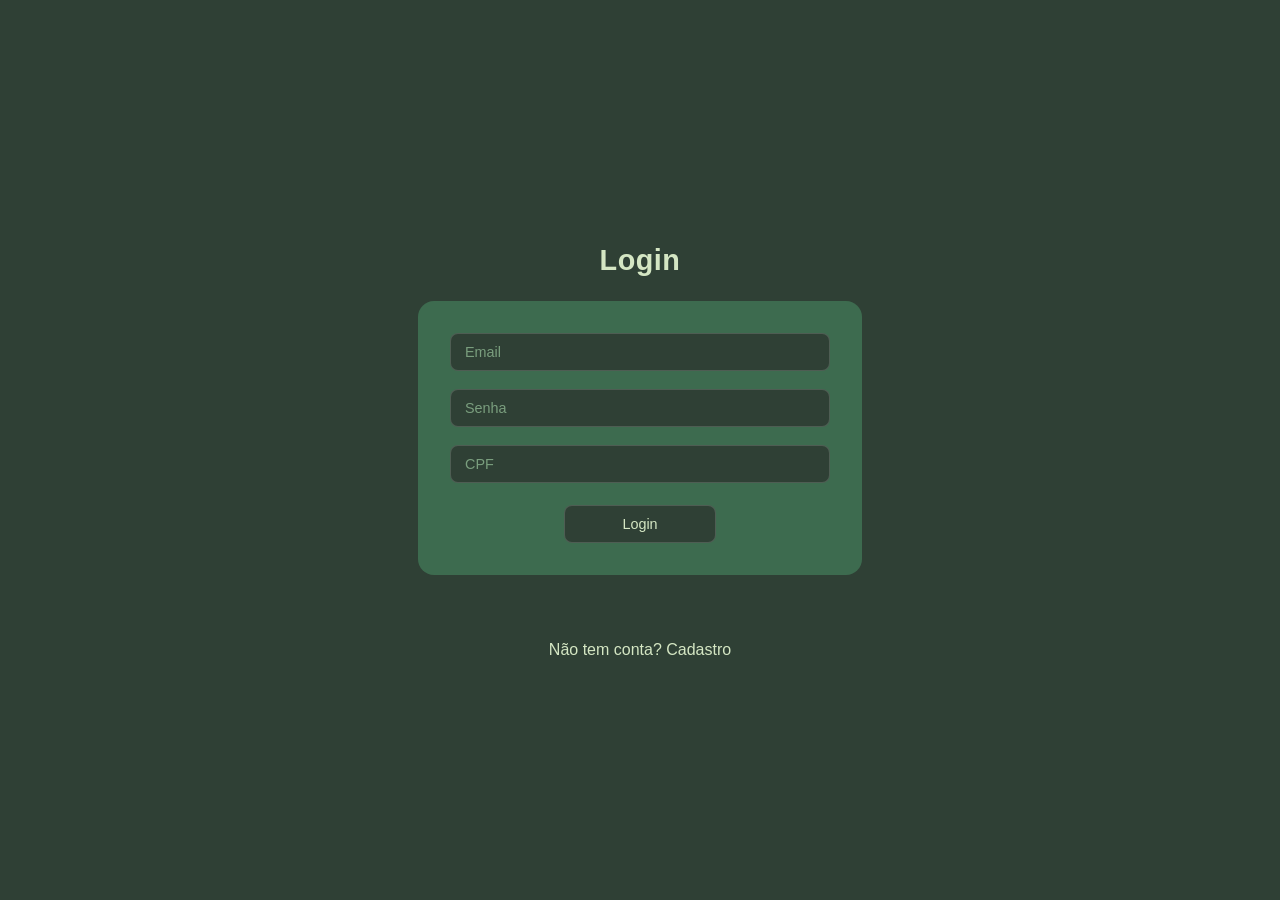
<file: web/index.html>
<!DOCTYPE html>
<html lang="en">
<head>
    <meta charset="UTF-8">
    <meta name="viewport" content="width=device-width, initial-scale=1.0">
    <link rel="stylesheet" href="../Css/login.css">
    <link rel="icon" href="../Assets/BananaPay-logo.png" type="image/png">  
    <title>BananaPay - Login</title>
</head>
<body>
    <h1> Login </h1>
    <div class="conteudo-2">
            <input class="input" type="text" id="email" placeholder="Email" required>
            <br>
            <input class="input" type="password" id="senha" placeholder="Senha" required>
            <br>
            <input class="input" type="text" id="cpf" placeholder="CPF" required>
            <br>
            <button id="button-logar" onclick="entrar()">Login</button>
    </div>
    <br>
    <p id="msg"></p>
    <p><a href="cadastro.html" id="a-cadastro">Não tem conta? Cadastro</a></p>

    <script src="../js/config.js"></script>
    <script src="../js/login.js"></script>
</body>
</html>
</file>
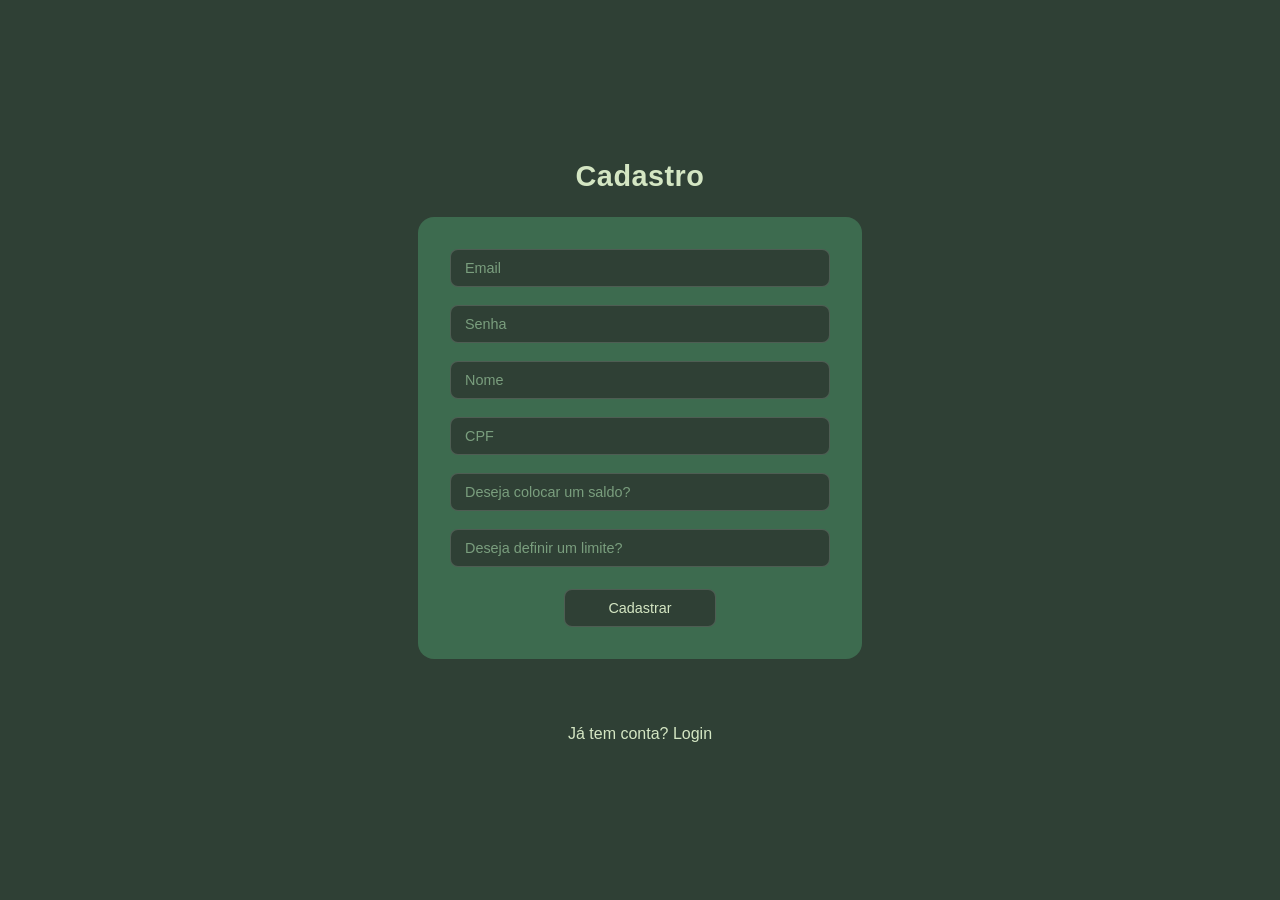
<file: web/cadastro.html>
<!DOCTYPE html>
<html lang="pt-BR">
<head>
    <meta charset="UTF-8">
    <meta name="viewport" content="width=device-width, initial-scale=1.0">
    <link rel="stylesheet" href="../Css/cadastro.css">
    <link rel="icon" href="../Assets/BananaPay-logo.png" id="#logo" type="image/png">
    
    <title>BananaPay - Cadastro</title>
</head>
<body>
    <h1>Cadastro</h1>
    <div class="conteudo-2">
        <input class="input" type="email" id="email" placeholder="Email" required>
        <br>
        <input class="input" type="password"  id="senha" placeholder="Senha" required>
        <br>
        <input class="input" type="text"  id="nome" placeholder="Nome" required>
        <br>
        <input class="input" type="text" id="cpf" placeholder="CPF" required>
        <br>
        <input class="input" type="number" id="saldo" placeholder="Deseja colocar um saldo?" required step="0.01">
        <br>
        <input class="input" type="number" id="limite" placeholder="Deseja definir um limite?" required step="0.01">
        <br> 
        
        <button id="button-cadastrar" onclick="handleCadastro()">Cadastrar</button>        
    </div>
    <br>

    <p id="msg"></p>
    <p><a href="index.html" id="a-login">Já tem conta? Login</a></p>

    <script src="../js/config.js"></script>
    <script src="../js/cadastro.js"></script>

    <script>
        const msg = document.getElementById('msg');
        
        function validarCPF(cpf) {
            cpf = cpf.replace(/[^\d]+/g,'');
            if(cpf.length !== 11) return false;
            if (/^(\d)\1+$/.test(cpf)) return false;

            let soma = 0;
            for (let i = 0; i < 9; i++) {
                soma += parseInt(cpf.charAt(i)) * (10 - i);
            }
            let resto = (soma * 10) % 11;
            if (resto === 10 || resto === 11) resto = 0;
            if (resto !== parseInt(cpf.charAt(9))) return false;

            soma = 0;
            for (let i = 0; i < 10; i++) {
                soma += parseInt(cpf.charAt(i)) * (11 - i);
            }
            resto = (soma * 10) % 11;
            if (resto === 10 || resto === 11) resto = 0;
            if (resto !== parseInt(cpf.charAt(10))) return false;

            return true;
        }

        function handleCadastro() {
            const cpf = document.getElementById('cpf').value;
            if (!validarCPF(cpf)) {
                msg.textContent = 'CPF inválido. Por favor, insira um CPF válido.';
                return;
            }
            msg.textContent = '';
            cadastrar();
        }
    </script>
</body>
</html>
</file>
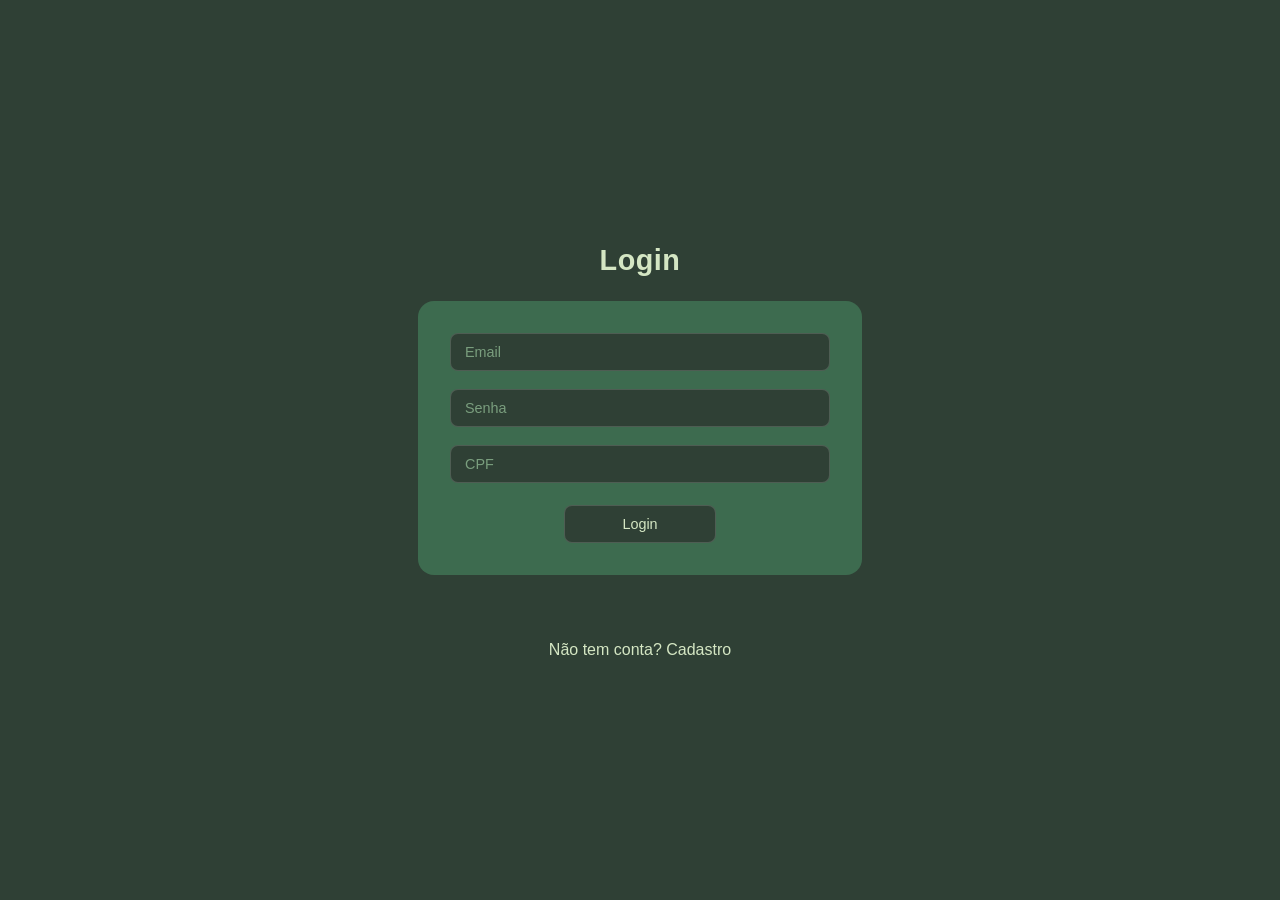
<file: web/conta.html>
<!DOCTYPE html>
<html lang="en">
<head>
    <meta charset="UTF-8">
    <meta name="viewport" content="width=device-width, initial-scale=1.0">
    <link rel="stylesheet" href="../Css/conta.css">
    <link rel="icon" href="../Assets/BananaPay-logo.png" type="image/png">

    <title>BananaPay - Conta</title>
</head>
<body class="body">
    <h1>Olá, <span id="nome">...</span></h1>

    <div class="conteudo-1">
        <p id="p-home">Saldo em conta : 
        <strong>R$ <span id="saldo">...</span></strong></p>

        <p>Limite de crédito : 
        <strong>R$ <span id="limite">...</span></strong></p>

        <div class="operacoes">
            <a class="button-operacoes" href="../web/depositar.html">Depositar</a>
            <a class="button-operacoes" href="../web/sacar.html">Sacar</a>
            <a class="button-operacoes" href="../web/transferir.html">Transferir</a>
            <a class="button-operacoes" href="../web/historico.html">Historico</a>
        </div>
    </div>

    <br>
    <a id="button1" href="#" onclick="sair()">Sair</a>

    <script src="../js/config.js"></script>
    <script src="../js/conta.js"></script>
</body>
</html>
</file>
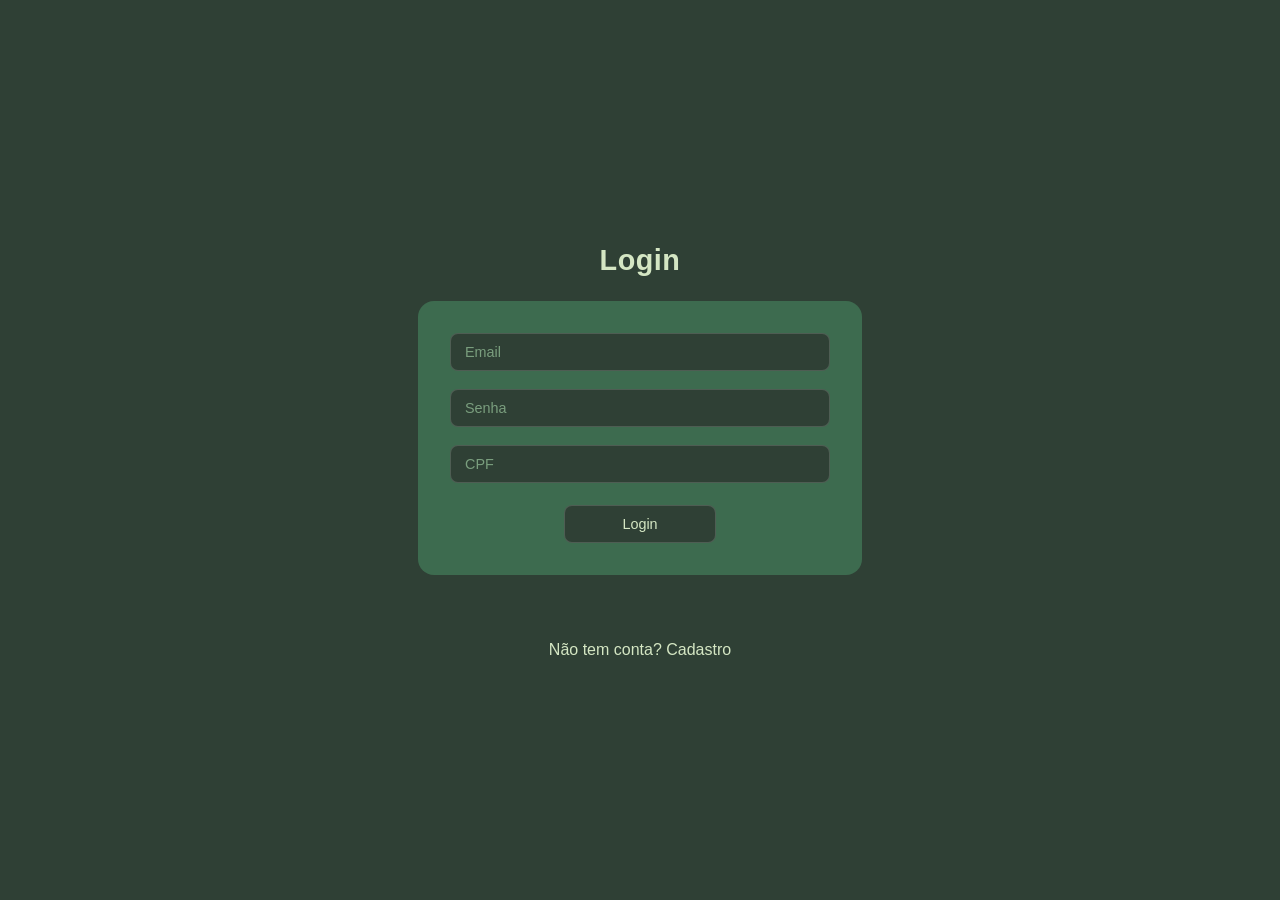
<file: web/depositar.html>
<!DOCTYPE html>
<html lang="en">
<head>
    <meta charset="UTF-8">
    <meta name="viewport" content="width=device-width, initial-scale=1.0">
    <link rel="stylesheet" href="../Css/depositar.css">
    <link rel="icon" href="../Assets/BananaPay-logo.png" type="image/png">
    <title>BananaPay - Depositar</title>
</head>
<body>
    <h1>Depositar</h1>
    <div class="conteudo-3">
        <input class="input" type="number" id="valorDep" placeholder="Valor do deposito" required step="0.01">
        <br>
        <button id="button-cadastrar" onclick="depositar()">Depositar</button>
        
    </div>
    <br>
    <p id="msgDep"></p>
    <a id="button1" href="../web/conta.html">Início</a>

    <script src="../js/config.js"></script>
    <script src="../js/conta.js"></script>
</body>
</html>
</file>
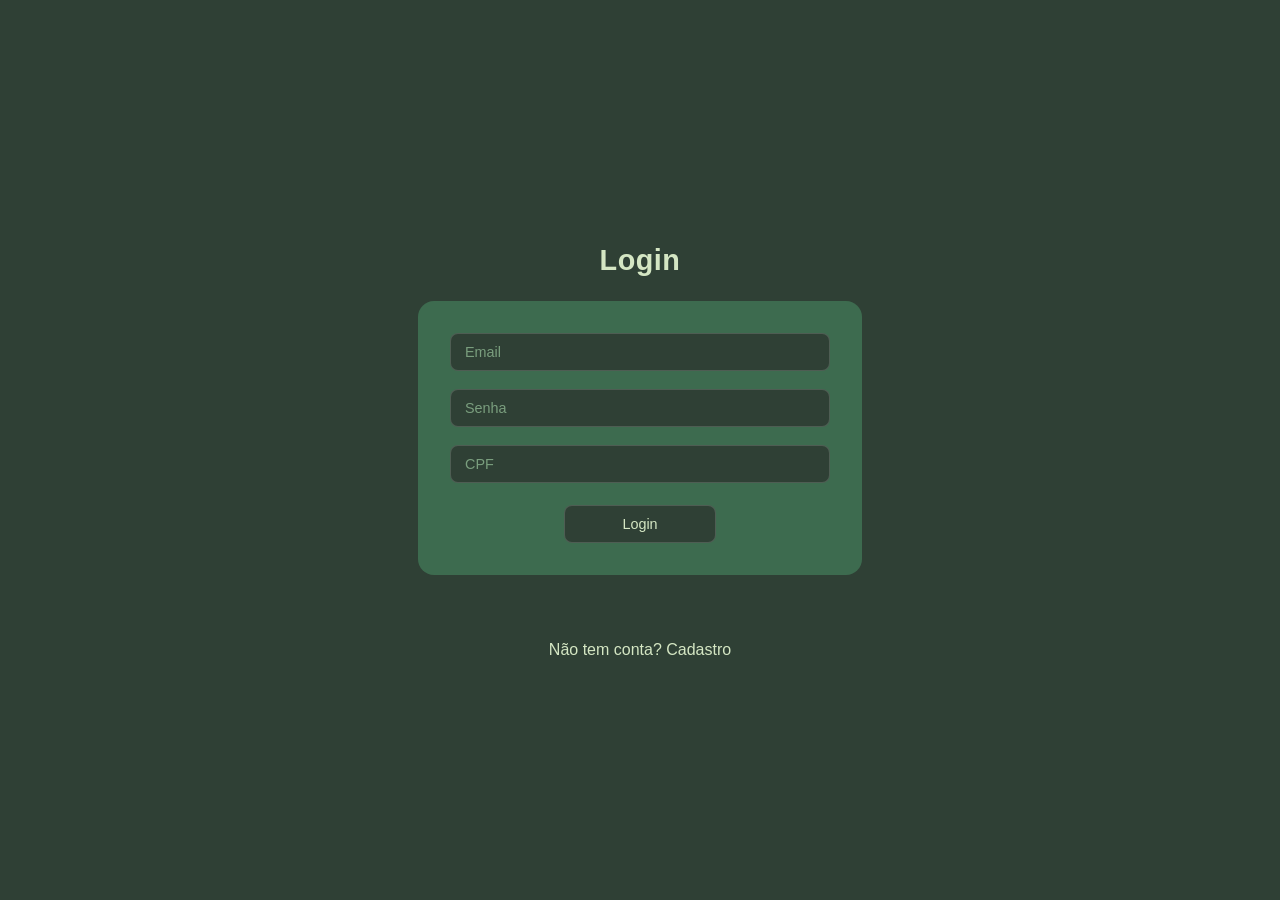
<file: web/historico.html>
<!DOCTYPE html>
<html lang="en">
<head>
    <meta charset="UTF-8">
    <meta name="viewport" content="width=device-width, initial-scale=1.0">
    <link rel="stylesheet" href="../Css/historico.css">
    <link rel="icon" href="../Assets/BananaPay-logo.png" type="image/png">
    <title>BananaPay - Histórico</title>
</head>
<body>
    <h1>Histórico de Transações</h1>

    <div class="conteudo-1">
        <div id="historico">
            <p>Carregando...</p>
        </div>
    </div>

    <br>
    <a id="button1" href="../web/conta.html">Voltar</a>

    <script src="../js/config.js"></script>
    <script src="../js/conta.js"></script>
    <script>
        carregarHistorico();
    </script>
</body>
</html>
</file>
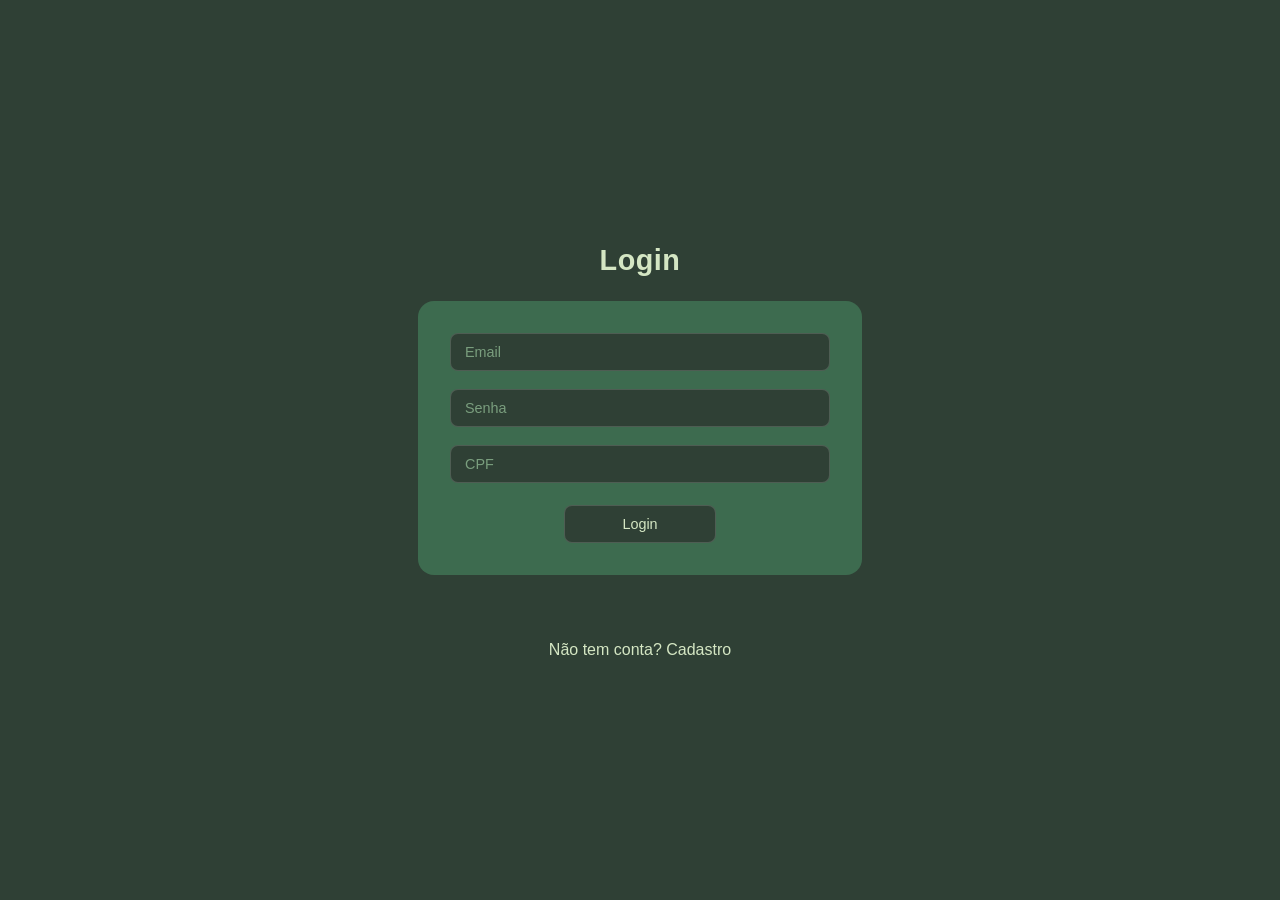
<file: web/sacar.html>
<!DOCTYPE html>
<html lang="en">
<head>
    <meta charset="UTF-8">
    <meta name="viewport" content="width=device-width, initial-scale=1.0">
    <link rel="stylesheet" href="../Css/depositar.css">
    <link rel="icon" href="../Assets/BananaPay-logo.png" type="image/png">
    <title>BananaPay - Sacar</title>
</head>
<body>
    <h1>Sacar</h1>
    <div class="conteudo-3">
        <input class="input" type="number" id="valorSaq" placeholder="Valor do saque" required step="0.01">
        <br>
        <button id="button-cadastrar" onclick="sacar()">Sacar</button>
    </div>
    <br>
    <p id="msgSaq"></p>
    <a id="button1" href="../web/conta.html">Início</a>

    <script src="../js/config.js"></script>
    <script src="../js/conta.js"></script>
</body>
</html>
</file>
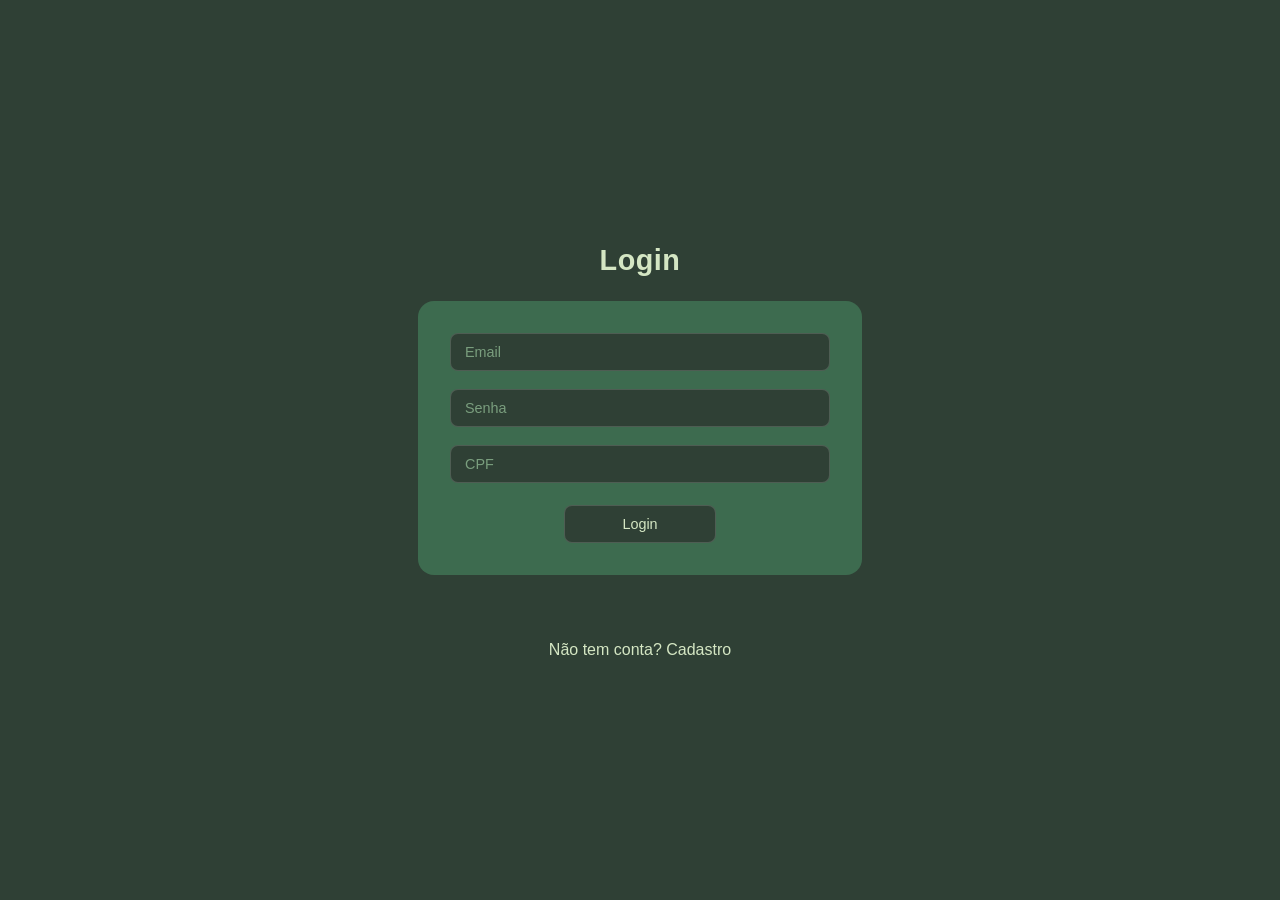
<file: web/transferir.html>
<!DOCTYPE html>
<html lang="en">
<head>
    <meta charset="UTF-8">
    <meta name="viewport" content="width=device-width, initial-scale=1.0">
    <link rel="stylesheet" href="../Css/depositar.css">
    <link rel="icon" href="../Assets/BananaPay-logo.png" type="image/png">
    <title>BananaPay - Transferir</title>
</head>
<body>
    <h1>Transferir</h1>
    <div class="conteudo-3">
        <input class="input" type="text" id="cpfDestinatario" placeholder="CPF do destinatário" required step="0.01">
        <br>
        <input class="input" type="number" id="valorTransferencia" placeholder="Valor da transferência" required step="0.01">
        <br>
        <button id="button-cadastrar" onclick="transferir()">Transferir</button>
    </div>
    <br>
    <p id="msgtransferencia"></p>
    <a id="button1" href="../web/conta.html">Início</a>

    <script src="../js/config.js"></script>
    <script src="../js/conta.js"></script>
</body>
</html>
</file>
<file: Css/login.css>
body {
    background-color: #2f4035;
    font-family: 'Segoe UI', sans-serif;
    display: flex;
    flex-direction: column;
    align-items: center;
    justify-content: center;
    min-height: 100vh;
    margin: 0;
    padding: 2rem 1rem;
    box-sizing: border-box;
}

h1 {
    color: #d4e6c3;
    font-size: 1.8rem;
    font-weight: 700;
    margin-bottom: 1.5rem;
    letter-spacing: 0.5px;
    text-align: center;
}

.conteudo-2 {
    display: flex;
    flex-direction: column;
    align-items: center;
    background-color: #3d6b4f;
    border-radius: 16px;
    padding: 2rem;
    width: 100%;
    max-width: 380px;
}

.input {
    width: 100%;
    padding: 10px 14px;
    background-color: #2f4035;
    border: 1px solid rgba(255,255,255,0.15);
    border-radius: 8px;
    color: #e8f5e0;
    font-size: 0.9rem;
    font-family: 'Segoe UI', sans-serif;
    outline: none;
    box-sizing: border-box;
    transition: border-color 0.15s;
}

.input::placeholder {
    color: #7a9e7e;
}

.input:focus {
    border-color: rgba(255,255,255,0.35);
}

#button-logar {
    margin-top: 4px;
    padding: 10px;
    width: 40%;
    background-color: #2f4035;
    color: #d4e6c3;
    border: 1px solid rgba(255,255,255,0.15);
    border-radius: 8px;
    font-size: 0.9rem;
    font-family: 'Segoe UI', sans-serif;
    cursor: pointer;
    transition: background-color 0.15s, border-color 0.15s;
}

#button-logar:hover {
    background-color: #253329;
    border-color: rgba(255,255,255,0.25);
}

#a-cadastro{
    color: #d4e6c3;
    text-decoration: none;
}

#a-cadastro:hover {
    text-decoration: underline;
}
</file>
<file: Css/cadastro.css>
body {
    background-color: #2f4035;
    font-family: 'Segoe UI', sans-serif;
    display: flex;
    flex-direction: column;
    align-items: center;
    justify-content: center;
    min-height: 100vh;
    margin: 0;
    padding: 2rem 1rem;
    box-sizing: border-box;
}

#logo {
    border-radius: 52px;
}

h1 {
    color: #d4e6c3;
    font-size: 1.8rem;
    font-weight: 700;
    margin-bottom: 1.5rem;
    letter-spacing: 0.5px;
    text-align: center;
}

.conteudo-2 {
    display: flex;
    flex-direction: column;
    align-items: center;
    background-color: #3d6b4f;
    border-radius: 16px;
    padding: 2rem;
    width: 100%;
    max-width: 380px;
}

.input {
    width: 100%;
    padding: 10px 14px;
    background-color: #2f4035;
    border: 1px solid rgba(255,255,255,0.15);
    border-radius: 8px;
    color: #e8f5e0;
    font-size: 0.9rem;
    font-family: 'Segoe UI', sans-serif;
    outline: none;
    box-sizing: border-box;
    transition: border-color 0.15s;
}

.input::placeholder {
    color: #7a9e7e;
}

.input:focus {
    border-color: rgba(255,255,255,0.35);
}

/* Remove setas do input number */
.input[type=number]::-webkit-inner-spin-button,
.input[type=number]::-webkit-outer-spin-button {
    -webkit-appearance: none;
    margin: 0;
}
.input[type=number] {
    -moz-appearance: textfield;
}

#erro-cpf {
    font-size: 0.8rem;
    margin-top: -6px;
}

#button-cadastrar {
    margin-top: 4px;
    padding: 10px;
    width: 40%;
    background-color: #2f4035;
    color: #d4e6c3;
    border: 1px solid rgba(255,255,255,0.15);
    border-radius: 8px;
    font-size: 0.9rem;
    font-family: 'Segoe UI', sans-serif;
    cursor: pointer;
    transition: background-color 0.15s, border-color 0.15s;
}

#button-cadastrar:hover {
    background-color: #253329;
    border-color: rgba(255,255,255,0.25);
}

#button1 {
    display: block;
    margin-top: 1.25rem;
    padding: 10px 36px;
    background-color: #3d6b4f;
    color: #d4e6c3;
    text-decoration: none;
    border-radius: 8px;
    font-size: 0.9rem;
    border: 1px solid rgba(255,255,255,0.15);
    transition: background-color 0.15s, border-color 0.15s;
    width: fit-content;
}

#button1:hover {
    background-color: #4a7d5e;
    border-color: rgba(255,255,255,0.25);
}

#a-login{
    color: #d4e6c3;
    text-decoration: none;
}

#a-login:hover {
    text-decoration: underline;
}
</file>
<file: Css/conta.css>
body {
    background-color: #2f4035;
    font-family: 'Segoe UI', sans-serif;
    display: flex;
    flex-direction: column;
    padding: 2rem 1rem;
    height: auto;
    margin: 0;
}

h1 {
    color: #d4e6c3;
    font-size: 1.8rem;
    font-weight: 700;
    margin-bottom: 1.5rem;
    letter-spacing: 0.5px;
    width: 100%;
    max-width: 700px;
    margin-left: auto;
    margin-right: auto;
    text-align: center;
}

.conteudo-1 {
    text-align: center;
    background-color: #3d6b4f;
    border-radius: 16px;
    padding: 2rem;
    width: 30%;
    max-width: 700px;
    height: auto;
    margin: 0 auto;
}

.conteudo-1 p {
    color: #b8d4a8;
    font-size: 1rem;
    margin: 0 0 0.75rem 0;
}

.conteudo-1 p strong {
    color: #e8f5e0;
    font-weight: 600;
}

#p-home {
    font-size: 1.1rem;
    margin-bottom: 0.5rem;
}

/* Botões de operação */
.operacoes {
    display: flex;
    flex-wrap: wrap;
    gap: 10px;
    margin-top: 1.5rem;
}

.button-operacoes {
    flex: 1;
    min-width: 120px;
    text-align: center;
    padding: 10px 16px;
    background-color: #2f4035;
    color: #d4e6c3;
    text-decoration: none;
    border-radius: 8px;
    font-size: 0.9rem;
    border: 1px solid rgba(255,255,255,0.15);
    border-radius: 20px;
    transition: background-color 0.15s, border-color 0.15s;
}

.button-operacoes:hover {
    background-color: #253329;
    border-color: rgba(255,255,255,0.25);
}

/* Botão sair */
#button1 {
    display: inline-block;
    margin-top: 1.25rem;
    padding: 10px 36px;
    background-color: #3d6b4f;
    color: #d4e6c3;
    text-decoration: none;
    border-radius: 8px;
    font-size: 0.9rem;
    border: 1px solid rgba(255,255,255,0.15);
    transition: background-color 0.15s, border-color 0.15s;
    margin-left: auto;
    margin-right: auto;
    display: block;
    width: fit-content;
}

#button1:hover {
    background-color: #4a7d5e;
    border-color: rgba(255,255,255,0.25);
}
</file>
<file: Css/depositar.css>
body {
    background-color: #2f4035;
    font-family: 'Segoe UI', sans-serif;
    display: flex;
    flex-direction: column;
    align-items: center;
    justify-content: center;
    min-height: 100vh;
    margin: 0;
    padding: 2rem 1rem;
    box-sizing: border-box;
}

h1 {
    color: #d4e6c3;
    font-size: 1.8rem;
    font-weight: 700;
    margin-bottom: 1.5rem;
    letter-spacing: 0.5px;
    text-align: center;
}

.conteudo-3 {
    display: flex;
    flex-direction: column;
    align-items: center;
    background-color: #3d6b4f;
    border-radius: 16px;
    padding: 2rem;
    width: 100%;
    max-width: 380px;
}

.input {
    width: 100%;
    padding: 10px 14px;
    background-color: #2f4035;
    border: 1px solid rgba(255,255,255,0.15);
    border-radius: 8px;
    color: #e8f5e0;
    font-size: 0.9rem;
    font-family: 'Segoe UI', sans-serif;
    outline: none;
    box-sizing: border-box;
    transition: border-color 0.15s;
}

.input::placeholder {
    color: #7a9e7e;
}

.input:focus {
    border-color: rgba(255,255,255,0.35);
}

.input[type=number]::-webkit-inner-spin-button,
.input[type=number]::-webkit-outer-spin-button {
    -webkit-appearance: none;
    margin: 0;
}
.input[type=number] {
    -moz-appearance: textfield;
}

#button-cadastrar {
    margin-top: 4px;
    padding: 10px;
    width: 40%;
    background-color: #2f4035;
    color: #d4e6c3;
    border: 1px solid rgba(255,255,255,0.15);
    border-radius: 8px;
    font-size: 0.9rem;
    font-family: 'Segoe UI', sans-serif;
    cursor: pointer;
    transition: background-color 0.15s, border-color 0.15s;
}

#button-cadastrar:hover {
    background-color: #253329;
    border-color: rgba(255,255,255,0.25);
}

#button1 {
    display: block;
    margin-top: 1.25rem;
    padding: 10px 36px;
    background-color: #3d6b4f;
    color: #d4e6c3;
    text-decoration: none;
    border-radius: 8px;
    font-size: 0.9rem;
    border: 1px solid rgba(255,255,255,0.15);
    transition: background-color 0.15s, border-color 0.15s;
    width: fit-content;
}

#button1:hover {
    background-color: #4a7d5e;
    border-color: rgba(255,255,255,0.25);
}
</file>
<file: Css/historico.css>
body {
    background-color: #2f4035;
    font-family: 'Segoe UI', sans-serif;
    display: flex;
    flex-direction: column;
    align-items: center;
    padding: 2rem 1rem;
    min-height: 100vh;  /* ← troca por: */
    height: auto;       /* ← isso aqui */
    margin: 0;
}

h1 {
    color: #d4e6c3;
    font-size: 1.8rem;
    font-weight: 700;
    margin-bottom: 1.5rem;
    letter-spacing: 0.5px;
}

.conteudo-1 {
    display: flex;
    flex-direction: column;
    align-items: center;
    position: relative;
    top: 0;
    background-color: #3d6b4f;
    border-radius: 16px;
    padding: 2rem;
    width: 100%;
    max-width: 700px;
    height: auto;
}

/* Tabela */
.conteudo-1 table {
    width: 100%;
    border-collapse: collapse;
}

.conteudo-1 th {
    text-align: left;
    font-size: 0.75rem;
    font-weight: 600;
    text-transform: uppercase;
    letter-spacing: 0.07em;
    color: #b8d4a8;
    padding: 0 14px 12px 14px;
    border-bottom: 1px solid rgba(255,255,255,0.1);
}

.conteudo-1 td {
    padding: 12px 14px;
    font-size: 0.9rem;
    color: #e8f5e0;
}

.conteudo-1 tr + tr td {
    border-top: 1px solid rgba(255,255,255,0.06);
}

.conteudo-1 tbody tr:hover td {
    background-color: rgba(255,255,255,0.05);
}

/* Cores por tipo de transação */
.conteudo-1 tr.deposito td:first-child {
    color: #6fcf5a;
    font-weight: 600;
}

.conteudo-1 tr.saque td:first-child {
    color: #f08080;
    font-weight: 600;
}

.conteudo-1 tr.transferencia td:first-child {
    color: #7eb8f7;
    font-weight: 600;
}

/* Mensagem sem transações */
.conteudo-1 p {
    color: #b8d4a8;
    text-align: center;
    margin-top: 4rem;
    font-size: 0.95rem;
}

/* Botão voltar */
#button1 {
    display: inline-block;
    margin-top: 1.25rem;
    padding: 10px 36px;
    background-color: #3d6b4f;
    color: #d4e6c3;
    text-decoration: none;
    border-radius: 8px;
    font-size: 0.9rem;
    border: 1px solid rgba(255,255,255,0.15);
    transition: background-color 0.15s, border-color 0.15s;
}

#button1:hover {
    background-color: #4a7d5e;
    border-color: rgba(255,255,255,0.25);
}
</file>
